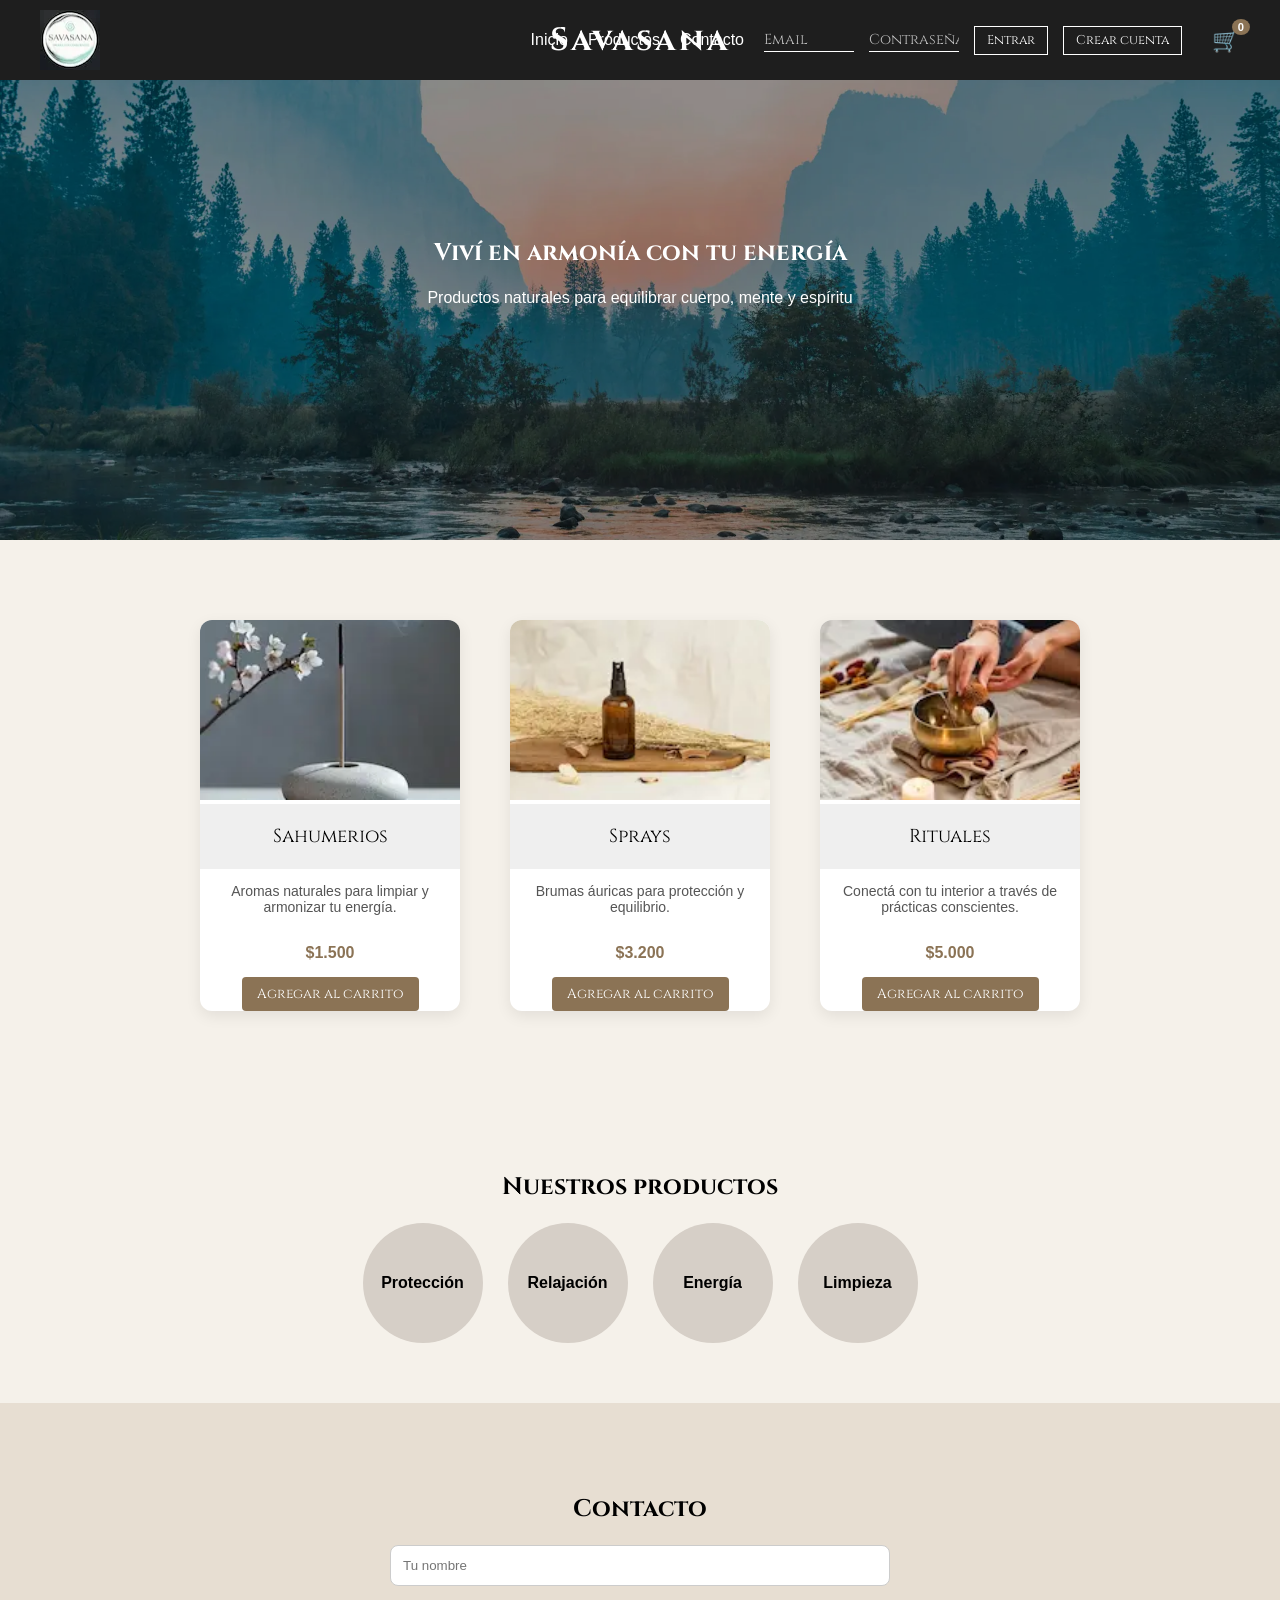
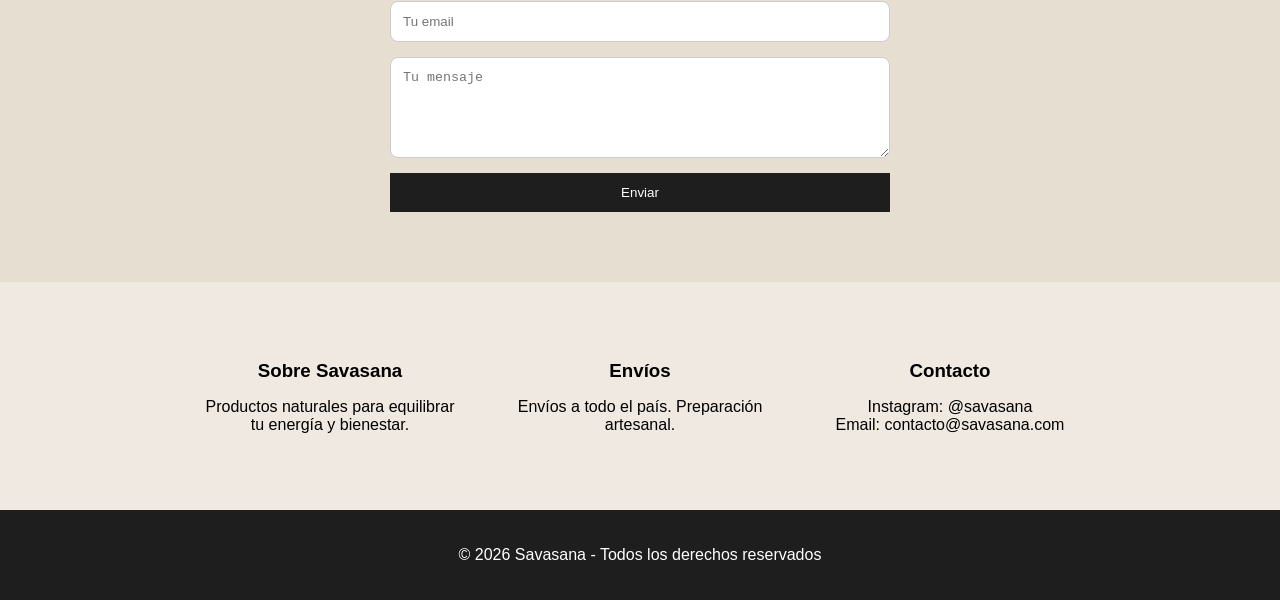
<file: index.html>
<!DOCTYPE html>
<html lang="es">
<head>
    <meta charset="UTF-8">
    <meta name="viewport" content="width=device-width, initial-scale=1.0">
    <title>Savasana</title>

    <link rel="preconnect" href="https://fonts.googleapis.com">
    <link rel="preconnect" href="https://fonts.gstatic.com" crossorigin>
    <link href="https://fonts.googleapis.com/css2?family=Cinzel:wght@400;600&display=swap" rel="stylesheet">
    
    <link rel="stylesheet" href="styles.css">
</head>
<body>

<header class="header">
    <div class="logo-container">
        <img src="img/logo.webp" alt="Savasana" class="logo" width="60" height="60">
    </div>

    <div class="brand-center">Savasana</div>

    <nav class="nav">
        <a href="#">Inicio</a>
        <a href="#productos">Productos</a>
        <a href="#contacto">Contacto</a>

        <div id="auth-container">
            <form id="formLoginHeader" class="nav-login">
                <input type="email" id="loginEmail" placeholder="Email" required>
                <input type="password" id="loginPassword" placeholder="Contraseña" required>
                <button type="submit" class="btn-crear">Entrar</button>
                <a href="pages/registro.html" class="btn-crear">Crear cuenta</a>
            </form>
        </div>

        <div class="carrito-container">
            <a href="#" class="btn-carrito">🛒<span id="carrito-count">0</span></a>
        </div>
    </nav>
</header>

<main>
    <section class="hero">
        <div class="hero-text">
            <h2>Viví en armonía con tu energía</h2>
            <p>Productos naturales para equilibrar cuerpo, mente y espíritu</p>
        </div>
    </section>

    <section class="productos" id="productos">
        <div class="card">
            <img src="img/sahumerio.webp" alt="Sahumerios" width="260" height="180">
            <h3>Sahumerios</h3>
            <p class="desc">Aromas naturales para limpiar y armonizar tu energía.</p>
            <p class="precio">$1.500</p>
            <button class="btn-agregar" data-id="1" data-nombre="Sahumerios" data-precio="1500">Agregar al carrito</button>
        </div>
        <div class="card">
            <img src="img/spray.webp" alt="Sprays" width="260" height="180">
            <h3>Sprays</h3>
            <p class="desc">Brumas áuricas para protección y equilibrio.</p>
            <p class="precio">$3.200</p>
            <button class="btn-agregar" data-id="2" data-nombre="Sprays" data-precio="3200">Agregar al carrito</button>
        </div>
        <div class="card">
            <img src="img/ritual.webp" alt="Rituales" width="260" height="180">
            <h3>Rituales</h3>
            <p class="desc">Conectá con tu interior a través de prácticas conscientes.</p>
            <p class="precio">$5.000</p>
            <button class="btn-agregar" data-id="3" data-nombre="Rituales" data-precio="5000">Agregar al carrito</button>
        </div>
    </section>

    <section class="categorias">
        <h2>Nuestros productos</h2>
        <div class="circulos">
            <div class="item">Protección</div>
            <div class="item">Relajación</div>
            <div class="item">Energía</div>
            <div class="item">Limpieza</div>
        </div>
    </section>

    <section class="contacto" id="contacto">
        <h2>Contacto</h2>
        <form class="formulario" action="https://formspree.io/f/xbdnjrpb" method="POST">
            <input type="text" name="nombre" placeholder="Tu nombre" required>
            <input type="email" name="email" placeholder="Tu email" required>
            <textarea name="mensaje" rows="5" placeholder="Tu mensaje" required></textarea>
            <button type="submit">Enviar</button>
        </form>
    </section>

    <section class="info-final">
        <div class="bloque">
            <h3>Sobre Savasana</h3>
            <p>Productos naturales para equilibrar tu energía y bienestar.</p>
        </div>
        <div class="bloque">
            <h3>Envíos</h3>
            <p>Envíos a todo el país. Preparación artesanal.</p>
        </div>
        <div class="bloque">
            <h3>Contacto</h3>
            <p>Instagram: @savasana<br>Email: contacto@savasana.com</p>
        </div>
    </section>
</main>

<footer class="footer">
    <p>© 2026 Savasana - Todos los derechos reservados</p>
</footer>

<div id="carrito-modal" class="carrito-modal" style="display: none;">
    <div class="carrito-contenido">
        <div class="carrito-header">
            <h3>Tu carrito</h3>
            <button id="btn-cerrar-carrito">&times;</button>
        </div>
        <div id="carrito-items"></div>
        <div class="carrito-footer">
            <p>Total: <strong id="carrito-total">$0</strong></p>
            <button id="btn-vaciar-carrito" class="btn-vaciar">Vaciar carrito</button>
            <button id="btn-comprar" class="btn-comprar">Finalizar compra</button>
        </div>
    </div>
</div>

<div id="notificacion-global" class="notificacion-hidden">
    <p id="notificacion-texto"></p>
</div>

<script src="js/funciones.js" defer></script>
<script src="js/auth.js" defer></script>
<script src="js/carrito.js" defer></script>

</body>
</html>
</file>
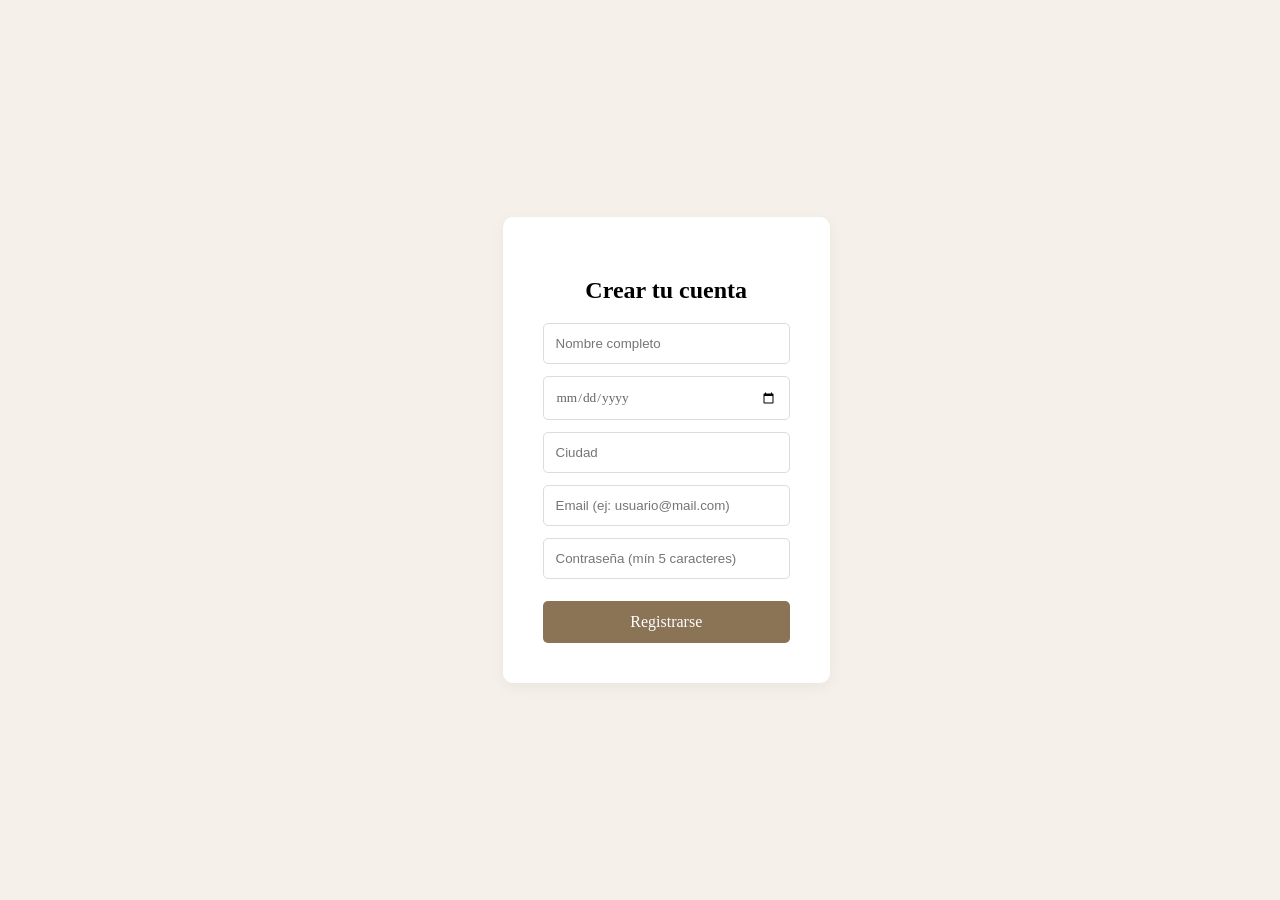
<file: pages/registro.html>
<!DOCTYPE html>
<html lang="es">
<head>
    <meta charset="UTF-8">
    <meta name="viewport" content="width=device-width, initial-scale=1.0">
    <title>Registro - Savasana</title>
    <link rel="stylesheet" href="../registro.css"> 
</head>
<body>
<main>
<section class="registro">
    <h2>Crear tu cuenta</h2>
    <form id="formRegistro" class="formulario-registro">
        <input type="text" id="nombre" placeholder="Nombre completo" required>
        <input type="date" id="fechaNacimiento" required>
        <input type="text" id="ciudad" placeholder="Ciudad" required>
        <input type="email" id="email" placeholder="Email (ej: usuario@mail.com)" required>
        <input type="password" id="password" placeholder="Contraseña (mín 5 caracteres)" required>
        <button type="submit" class="btn-enviar">Registrarse</button>
    </form>
</section>
</main>
<div id="notificacion-global" class="notificacion-hidden">
    <p id="notificacion-texto"></p>
</div>

<script src="../js/auth.js" defer></script>
</body>
</html>
</file>
<file: styles.css>
/* Global */

body {
    margin: 0;
    font-family: Arial, sans-serif;
    background: #f5f1ea;
}
.brand-center, h2, .nav-login input, .btn-crear, .card h3, .btn-agregar, .btn-comprar, .btn-vaciar, #notificacion-global {
    font-family: 'Cinzel', serif;
}

html {
    scroll-behavior: smooth;
}

/* Header */

.header {
    background: #1e1e1e;
    display: flex;
    justify-content: space-between;
    align-items: center;
    padding: 10px 40px;
    position: fixed; 
    top: 0;
    width: 100%;
    z-index: 1000;
    box-sizing: border-box;
}

.header-user {
    color: white;
    display: flex;
    align-items: center;
    gap: 10px;
}

.header-user strong {
    color: white;
}

.logo-container {
    display: flex;
    align-items: center;
}

.logo {
    height: 60px;
}

.brand-center {
    color: white;
    font-size: 32px;
    font-weight: bold;
    letter-spacing: 3px;
    font-family: 'Cinzel', serif;
    position: absolute;
    left: 50%;
    transform: translateX(-50%);
}

.nav {
    display: flex;
    align-items: center;
    gap: 20px;
}

.nav a {
    color: white;
    text-decoration: none;
    transition: 0.3s;
}

.nav a:hover {
    color: #d6cfc7;
}

.nav-login {
    display: flex;
    align-items: center;
    gap: 15px;
}

.nav-login input {
    background: transparent;
    border: none;
    border-bottom: 1px solid #fff;
    color: #fff;
    font-family: 'Cinzel', serif;
    font-size: 0.9rem;
    width: 90px;
    padding: 2px 0;
}

.nav-login input::placeholder {
    color: rgba(255, 255, 255, 0.7);
}

.nav-login input:focus {
    outline: none;
    border-bottom: 1px solid #aaa;
}

.btn-crear {
    background: transparent;
    color: #fff;
    border: 1px solid #fff;
    padding: 5px 12px;
    font-family: 'Cinzel', serif;
    font-size: 0.8rem;
    cursor: pointer;
    transition: all 0.3s ease;
    white-space: nowrap;
}

.btn-crear:hover {
    background: #fff;
    color: #000;
}

/* Hero */

.hero {
    height: 60vh;
    background: url("img/fondo.webp") center/cover no-repeat;
    display: flex;
    justify-content: center;
    align-items: center;
    text-align: center;
    color: white;
    position: relative;
    overflow: hidden;
    animation: depthZoom 35s ease-in-out infinite;
}

.hero::before {
    content: "";
    position: absolute;
    inset: 0;
    background: rgba(0,0,0,0.4);
    z-index: 1;
}

.hero-text {
    position: relative;
    z-index: 2;
}

@keyframes depthZoom {
    0% { background-size: 100%; }
    50% { background-size: 108%; }
    100% { background-size: 100%; }
}

/* Productos */

.productos {
    display: flex;
    flex-wrap: wrap;
    justify-content: center;
    gap: 50px;
    padding: 80px 0;
}

.card {
    width: 260px;
    background: white;
    border-radius: 12px;
    overflow: hidden;
    text-align: center;
    box-shadow: 0 5px 15px rgba(0,0,0,0.08);
    transition: 0.3s;
}

.card:hover {
    transform: translateY(-5px);
}

.card img {
    width: 100%;
    height: 180px;
    object-fit: cover;
}

.card h3 {
    background: #efefef;
    margin: 0;
    padding: 20px 0;
    font-weight: normal;
    font-family: 'Cinzel', serif;
}

.desc {
    font-size: 14px;
    padding: 0 10px 15px;
    color: #555;
}

/* Categorías */

.categorias {
    text-align: center;
    padding: 60px 20px;
}

.categorias h2 {
    font-family: 'Cinzel', serif;
}

.circulos {
    display: flex;
    justify-content: center;
    gap: 25px;
    flex-wrap: wrap;
}

.item {
    width: 120px;
    height: 120px;
    background: #d6cfc7;
    border-radius: 50%;
    display: flex;
    justify-content: center;
    align-items: center;
    font-weight: bold;
    text-align: center;
}
/* Formularios */

.registro {
    padding: 4rem 2rem;
    text-align: center;
}

.formulario-registro {
    display: flex;
    flex-direction: column;
    max-width: 300px;
    margin: 2rem auto;
    gap: 1.5rem;
}

.formulario-registro input {
    border: none;
    border-bottom: 1px solid #ccc;
    background: transparent;
    padding: 10px 0;
    font-family: 'Cinzel', serif;
}

.btn-enviar {
    background: transparent;
    border: 1px solid #333;
    padding: 10px;
    cursor: pointer;
    font-family: 'Cinzel', serif;
    text-transform: uppercase;
}

/* Contacto */

.contacto {
    padding: 70px 20px;
    text-align: center;
    background: #e7ded2;
}

.formulario {
    max-width: 500px;
    margin: auto;
    display: flex;
    flex-direction: column;
    gap: 15px;
}

.formulario input,
.formulario textarea {
    padding: 12px;
    border: 1px solid #ccc;
    border-radius: 8px;
}

.formulario button {
    padding: 12px;
    border: none;
    background: #1e1e1e;
    color: white;
    cursor: pointer;
}

/* Footer */

.info-final {
    display: flex;
    justify-content: center;
    gap: 60px;
    flex-wrap: wrap;
    padding: 60px 20px;
    background: #efe9e1;
}

.bloque {
    width: 250px;
    text-align: center;
}

.bloque h3 {
    margin-bottom: 10px;
}

.footer {
    background: #1e1e1e;
    color: white;
    text-align: center;
    padding: 20px;
}

/* Carrito */

.carrito-container {
    display: flex;
    align-items: center;
    margin-left: 10px;
}

.btn-carrito {
    color: white;
    text-decoration: none;
    font-size: 1.4rem;
    position: relative;
    transition: transform 0.2s;
}

.btn-carrito:hover {
    transform: scale(1.1);
}

#carrito-count {
    position: absolute;
    top: -8px;
    right: -10px;
    background: #8b7355;
    color: white;
    font-size: 0.7rem;
    font-family: Arial, sans-serif;
    padding: 2px 6px;
    border-radius: 50%;
    font-weight: bold;
}

.btn-agregar {
    background-color: #8b7355;
    color: white;
    border: none;
    padding: 8px 15px;
    border-radius: 4px;
    cursor: pointer;
    font-family: 'Cinzel', serif;
    font-size: 0.85rem;
    transition: background 0.3s;
    margin-top: 10px;
}

.btn-agregar:hover {
    background-color: #6e5a42;
}

.precio {
    font-weight: bold;
    color: #8b7355;
    margin: 5px 0;
}

.carrito-modal {
    position: fixed;
    top: 0;
    right: 0;
    width: 350px;
    height: 100%;
    background-color: rgba(0, 0, 0, 0.5);
    z-index: 1000;
}

.carrito-contenido {
    position: absolute;
    right: 0;
    top: 0;
    width: 100%;
    height: 100%;
    background-color: #fcfbfa;
    box-shadow: -5px 0 15px rgba(0, 0, 0, 0.2);
    display: flex;
    flex-direction: column;
    padding: 20px;
    box-sizing: border-box;
}

.carrito-header {
    display: flex;
    justify-content: space-between;
    align-items: center;
    border-bottom: 1px solid #e0e0e0;
    padding-bottom: 10px;
}

#btn-cerrar-carrito {
    background: none;
    border: none;
    font-size: 2rem;
    cursor: pointer;
}

#carrito-items {
    flex-grow: 1;
    overflow-y: auto;
    margin-top: 20px;
}
.carrito-footer {
    border-top: 1px solid #e0e0e0;
    padding-top: 15px;
}

.btn-vaciar,
.btn-comprar {
    width: 100%;
    padding: 10px;
    margin-top: 10px;
    border: none;
    cursor: pointer;
    font-family: 'Cinzel', serif;
}

.btn-vaciar {
    background-color: #e0dcd8;
    color: #333;
}

.btn-comprar {
    background-color: #8b7355;
    color: white;
}

.controles-cantidad {
    display: flex;
    align-items: center;
    gap: 8px;
}

.btn-cambiar-cant {
    background: #f0f0f0;
    border: none;
    border-radius: 4px;
    padding: 2px 8px;
    cursor: pointer;
    font-weight: bold;
}

.btn-cambiar-cant:hover {
    background: #e0e0e0;
}

.btn-cambiar-cant:disabled {
    opacity: 0.3;
    cursor: not-allowed;
    background-color: #f0f0f0;
}

.item-carrito {
    display: flex;
    justify-content: space-between;
    align-items: center;
    padding: 15px 0;
    border-bottom: 1px solid #e0e0e0;
}

.btn-eliminar-item {
    background: transparent;
    border: none;
    cursor: pointer;
    font-size: 1.2rem;
    color: #8b7355;
}

/* Notificaciones */
#notificacion-global {
    position: fixed ;
    top: 20px ;
    right: 20px ;
    z-index: 99999 ;
    padding: 15px 25px;
    background: #fdfaf6;
    border: 1px solid #e0dcd5;
    border-radius: 8px;
    font-family: 'Cinzel', serif;
    box-shadow: 0 4px 15px rgba(0,0,0,0.1);
    opacity: 0;
    visibility: hidden;
    pointer-events: none;
    transition: opacity 0.5s ease, visibility 0.5s;
}

.notificacion-visible {
    opacity: 1 !important;
    visibility: visible !important;
    pointer-events: auto !important;
}

.notificacion-hidden {
    opacity: 0 !important;
    visibility: hidden !important;
    pointer-events: none !important;
}
</file>
<file: registro.css>
body {
    margin: 0;
    padding: 0;
    background-color: #f5f1ea;
    font-family: 'Cinzel', serif;
    display: flex;
    justify-content: center;
    align-items: center;
    min-height: 100vh;
}

.registro {
    background: #ffffff;
    padding: 40px;
    border-radius: 10px;
    box-shadow: 0 4px 15px rgba(0,0,0,0.05); 
    width: 90%;
    max-width: 400px;
    text-align: center;
}

.formulario-registro {
    display: flex;
    flex-direction: column;
    gap: 12px;
}

.formulario-registro input {
    width: 100%;
    padding: 12px;
    border: 1px solid #dcdcdc;
    border-radius: 5px;
    box-sizing: border-box;
    font-family: Arial, sans-serif;
}

.formulario-registro input[type="date"] {
    font-family: 'Cinzel', serif;
    color: #666;
}

.btn-enviar {
    background: #8b7355; 
    color: white;
    border: none;
    padding: 12px;
    width: 100%;
    border-radius: 5px;
    cursor: pointer;
    margin-top: 10px;
    font-family: 'Cinzel', serif;
    font-size: 1rem;
    transition: background 0.3s;
}

#notificacion-global {
    position: fixed !important;
    top: 20px !important;
    right: 20px !important;
    z-index: 99999 !important;
    padding: 15px 25px;
    background: #fdfaf6;
    border: 1px solid #e0dcd5;
    border-radius: 8px;
    opacity: 0;
    visibility: hidden;
    transition: opacity 0.5s ease, visibility 0.5s;
}

.notificacion-visible { opacity: 1 !important; visibility: visible !important; }
.notificacion-hidden { opacity: 0 !important; visibility: hidden !important; }
</file>
